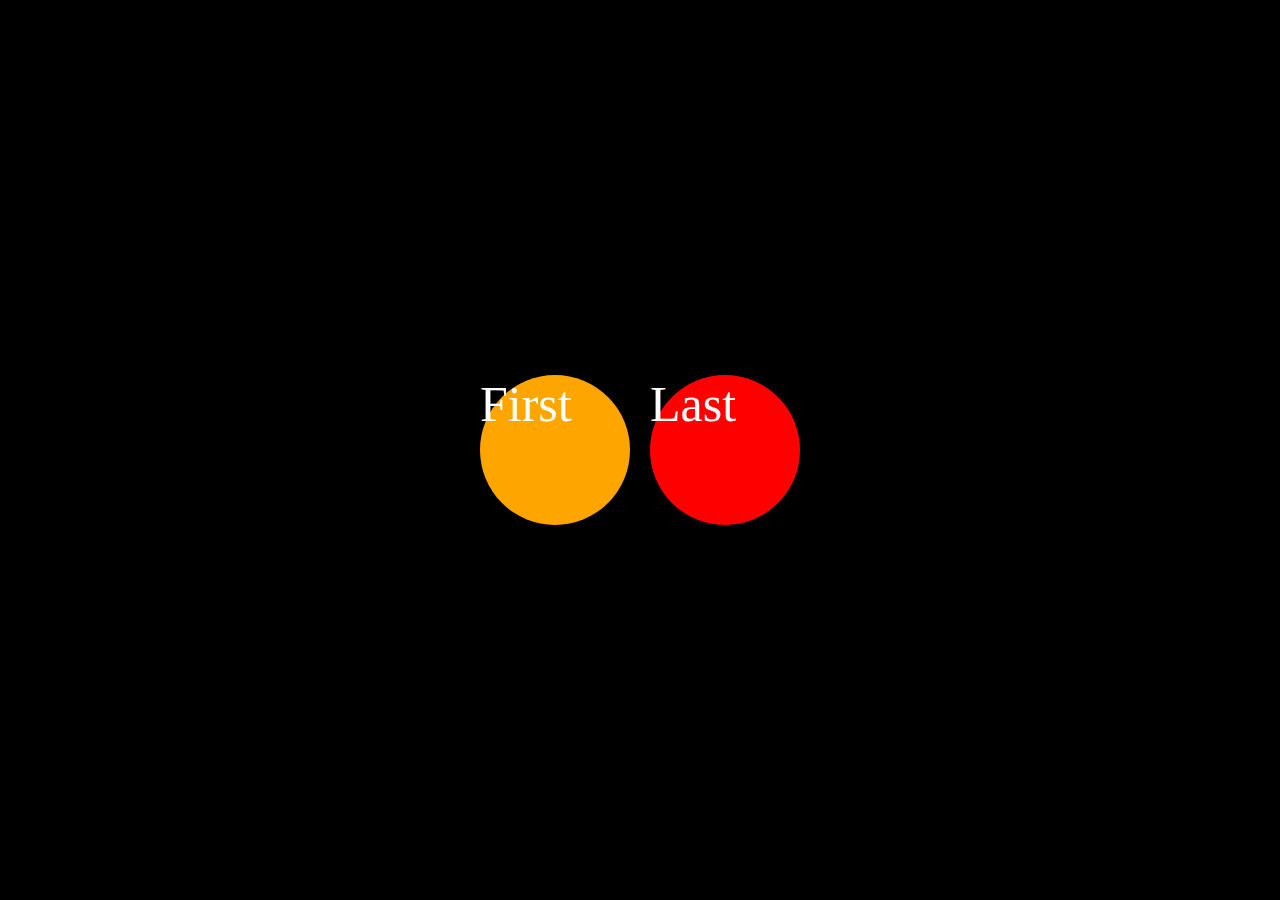
<file: index.html>
<!DOCTYPE html>
<html lang="en">
<head>
    <meta charset="UTF-8">
    <meta name="viewport" content="width=device-width, initial-scale=1.0">
    <title>Document</title>
    <link rel="stylesheet" href="style.css">
</head>
<body>
     <div class="container">
        <div class="box">First</div>
        <div class="box" style="background-color: red;">Last</div>
     </div>
</body>
</html>
</file>
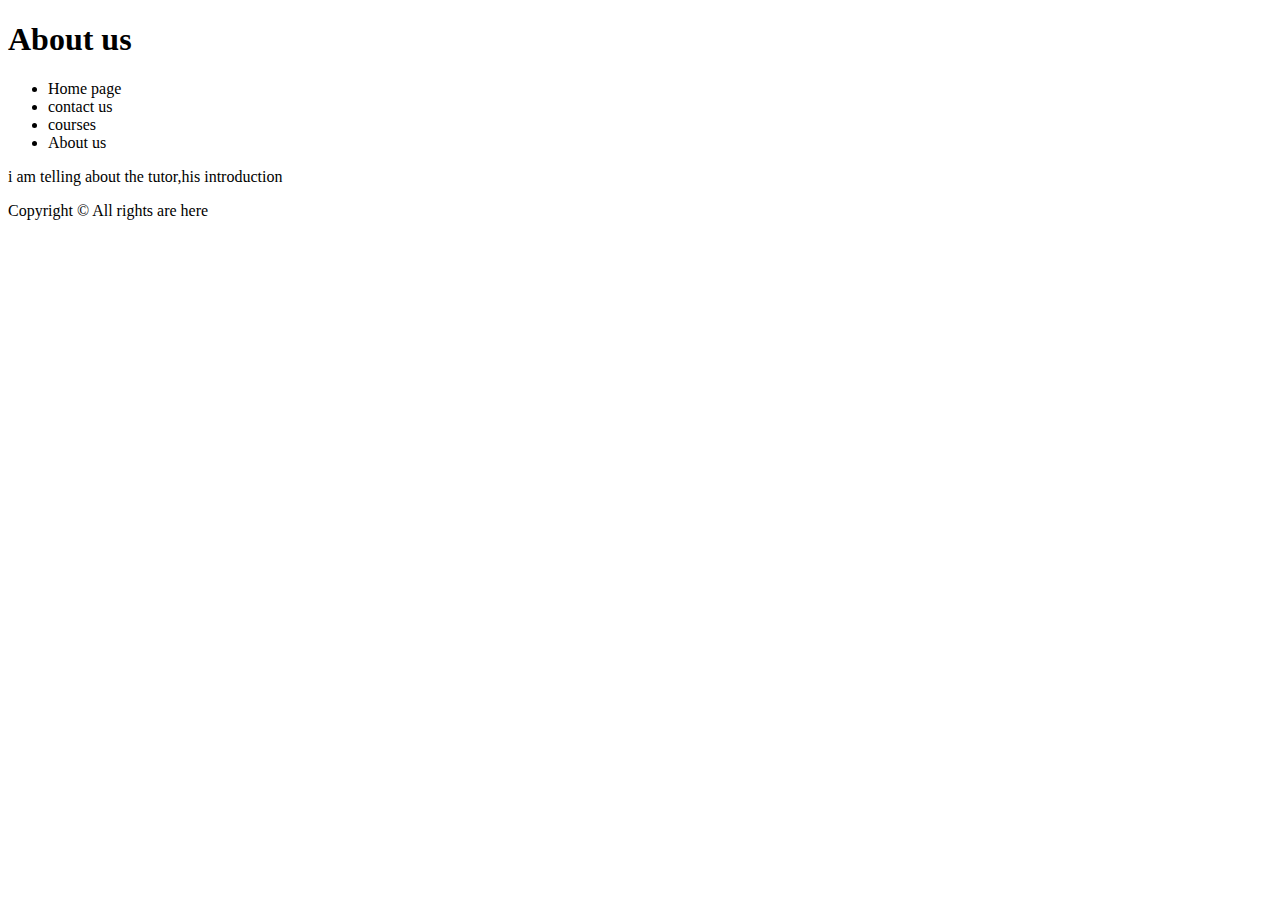
<file: about.html>
<!DOCTYPE html>
<html lang="en">
<head>
    <meta charset="UTF-8">
    <meta name="viewport" content="width=device-width, initial-scale=1.0">
    <title>Document</title>
</head>
<body>
    <h1></h1>
   

    <header>
        <h1>About us</h1>
        <ul>
          <li><a href="index.html"></a>Home page</li>
          <li><a href="contact.html"></a>contact us</li>
          <li><a href="course.html"></a>courses</li>
          <li><a href="about.html"></a>About us</li> 
        </ul>
    </header>

    <main>
    <p>i am telling about the tutor,his introduction</p>
    <video" controls>
    <source autoplay src="WhatsApp Video 2025-09-08 at 18.05.30_8a1eb101.mp4">
    </video>
    </main>
    <footer>
        <p>Copyright &copy; All rights are here</p>
    </footer>
</body>
</html>
</file>
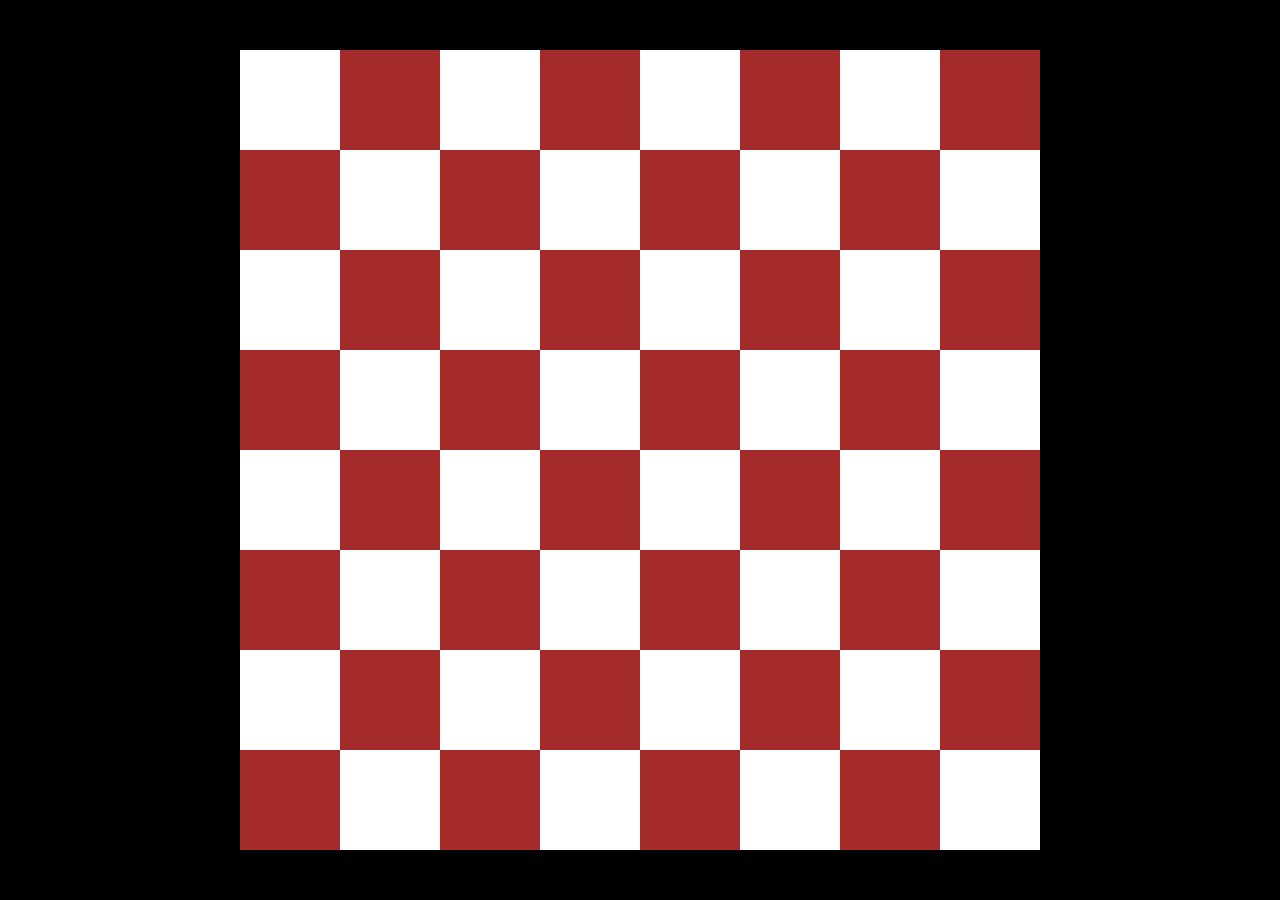
<file: chess.html>
<!DOCTYPE html>
<html lang="en">
<head>
    <meta charset="UTF-8">
    <meta name="viewport" content="width=device-width, initial-scale=1.0">
    <title>Document</title>
    <link rel="stylesheet" href="chess.css">
</head>
<body style="height: 100vh; display: flex;; justify-content: center; align-items: center;">
    <div class="container">
        <div class="white"></div>
        <div class="brown"></div>
        <div class="white"></div>
        <div class="brown"></div>
        <div class="white"></div>
        <div class="brown"></div>
        <div class="white"></div>
        <div class="brown"></div>
        <div class="brown"></div>
        <div class="white"></div>
        <div class="brown"></div>
        <div class="white"></div>
        <div class="brown"></div>
        <div class="white"></div>
        <div class="brown"></div>
        <div class="white"></div>
        <div class="white"></div>
        <div class="brown"></div>
        <div class="white"></div>
        <div class="brown"></div>
        <div class="white"></div>
        <div class="brown"></div>
        <div class="white"></div>
        <div class="brown"></div>
        <div class="brown"></div>
        <div class="white"></div>
        <div class="brown"></div>
        <div class="white"></div>
        <div class="brown"></div>
        <div class="white"></div>
        <div class="brown"></div>
        <div class="white"></div>
        <div class="white"></div>
        <div class="brown"></div>
        <div class="white"></div>
        <div class="brown"></div>
        <div class="white"></div>
        <div class="brown"></div>
        <div class="white"></div>
        <div class="brown"></div>
        <div class="brown"></div>
        <div class="white"></div>
        <div class="brown"></div>
        <div class="white"></div>
        <div class="brown"></div>
        <div class="white"></div>
        <div class="brown"></div>
        <div class="white"></div>
        <div class="white"></div>
        <div class="brown"></div>
        <div class="white"></div>
        <div class="brown"></div>
        <div class="white"></div>
        <div class="brown"></div>
        <div class="white"></div>
        <div class="brown"></div>
        <div class="brown"></div>
        <div class="white"></div>
        <div class="brown"></div>
        <div class="white"></div>
        <div class="brown"></div>
        <div class="white"></div>
        <div class="brown"></div>
        <div class="white"></div>
    </div>
</body>
</html>
</file>
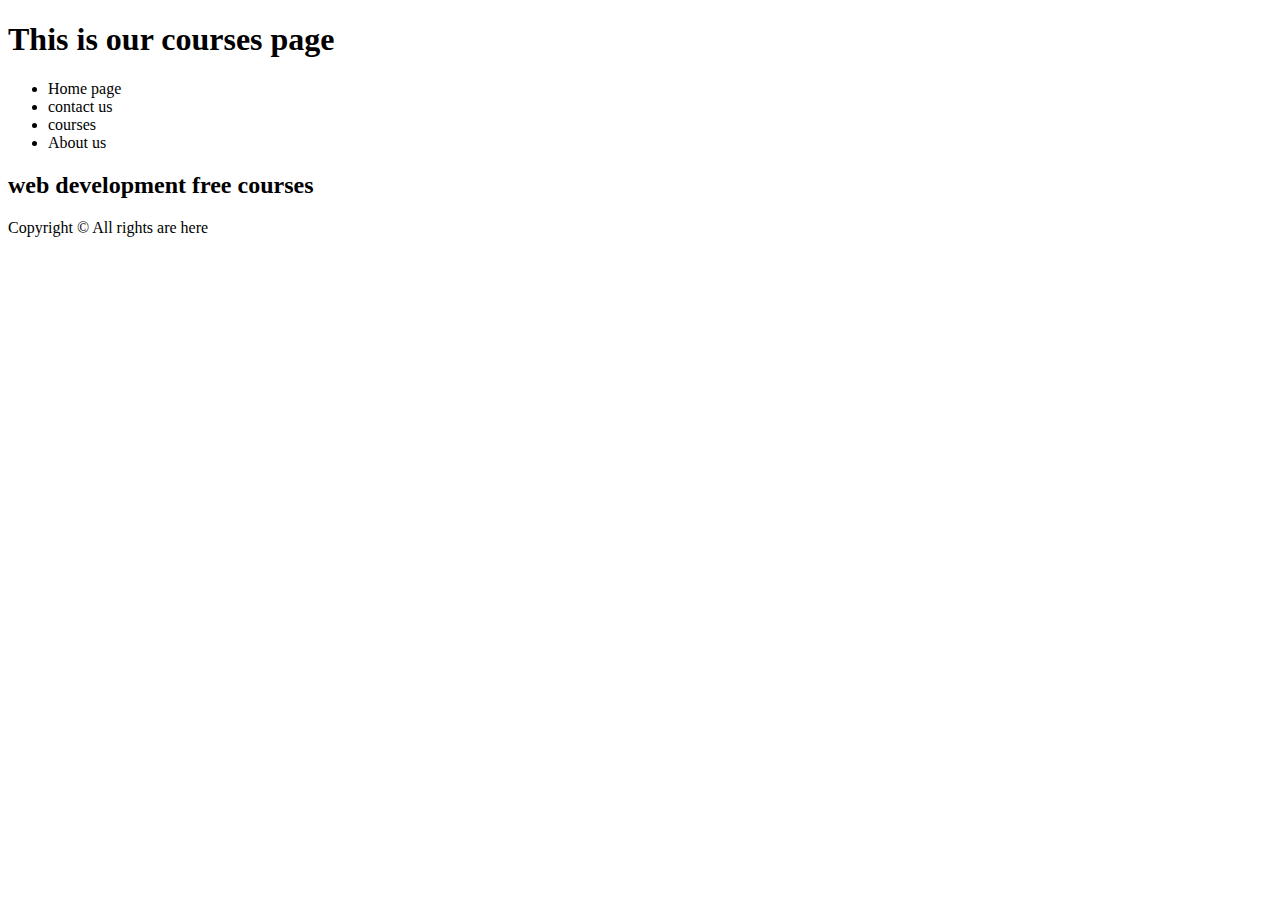
<file: course.html>
<!DOCTYPE html>
<html lang="en">
<head>
    <meta charset="UTF-8">
    <meta name="viewport" content="width=device-width, initial-scale=1.0">
    <title>Document</title>
</head>
<body>
    <h1></h1>
    <!-- <audio src="WhatsApp Audio 2025-09-08 at 18.05.16_6a190a8e.opus" controls></audio>
    <video src="WhatsApp Video 2025-09-08 at 18.05.30_8a1eb101.mp4" controls height="200px"></video> -->

    <!-- <audio controls>
        <source src="./WhatsApp Audio 2025-09-08 at 18.05.16_6a190a8e.opus" type="audio/mp3">
    </audio>
    <video controls  height="200px">
        <source src="./WhatsApp Video 2025-09-08 at 18.05.30_8a1eb101.mp4" type="video/mp4">
    </video>

    <iframe src="https://www.youtube.com/embed/NGYp1zCBthk&t=474s" frameborder="0"></iframe>
    <iframe src="https://www.youtube.com/embed/watch?v=NGYp1zCBthk&t=474s" frameborder="0"></iframe> -->


    <header>
        <h1>This is our courses page</h1>
        <ul>
          <li><a href="index.html"></a>Home page</li>
          <li><a href="contact.html"></a>contact us</li>
          <li><a href="course.html"></a>courses</li>
          <li><a href="about.html"></a>About us</li> 
        </ul>
    </header>

    <main>

        <h2>web development free courses</h2>
    </main>
    <footer>
        <p>Copyright &copy; All rights are here</p>
    </footer>
</body>
</html>
</file>
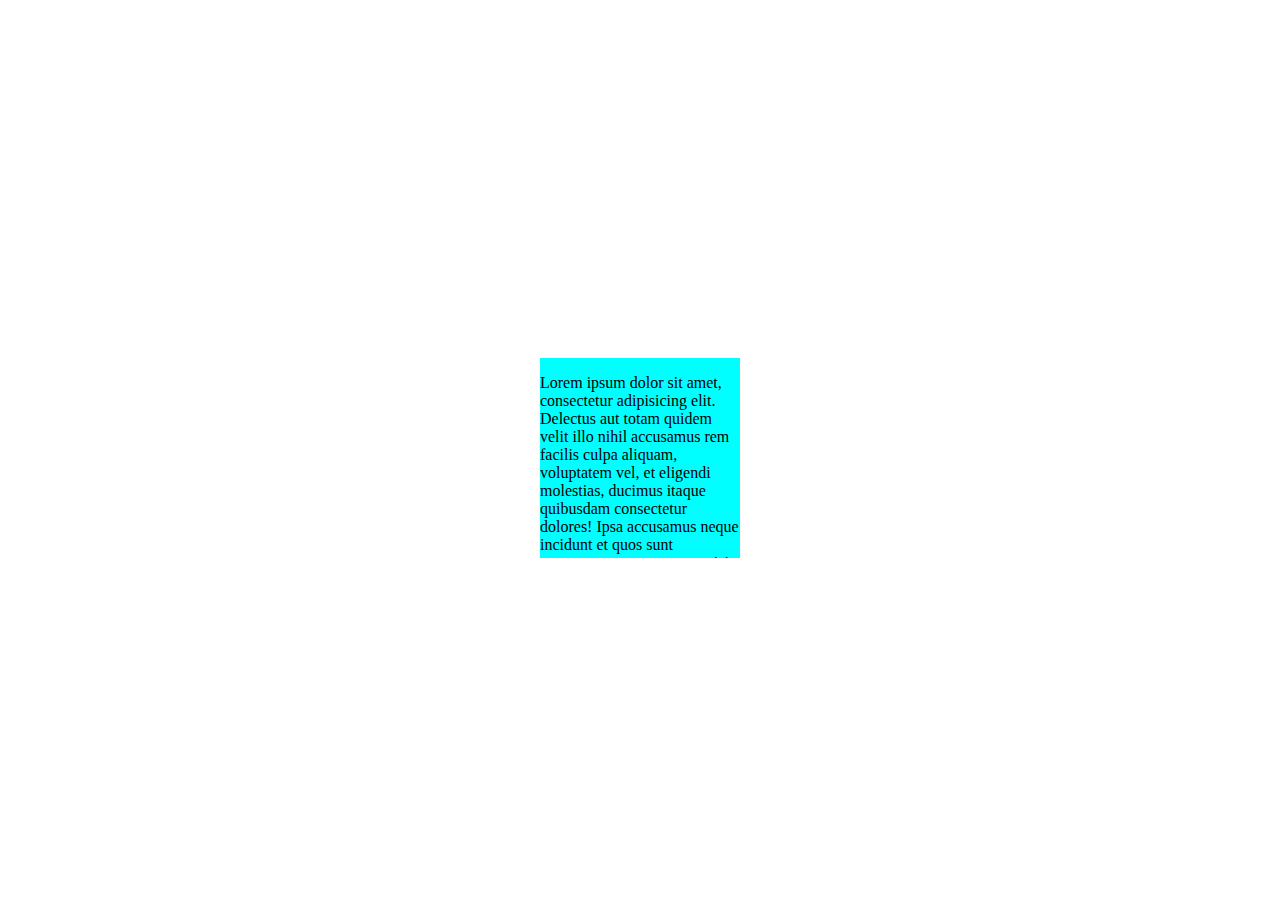
<file: example2.html>
<!DOCTYPE html>
<html lang="en">
<head>
    <meta charset="UTF-8">
    <meta name="viewport" content="width=device-width, initial-scale=1.0">
    <title>Document</title>
    <link rel="stylesheet" href="example2.css">
</head>
<body style="background-color: blac; display:flex; height:100vh; justify-content: center; align-items: center;">
    <div class="container">
        <p>Lorem ipsum dolor sit amet, consectetur adipisicing elit. Delectus aut totam quidem velit illo nihil accusamus rem facilis culpa aliquam, voluptatem vel, et eligendi molestias, ducimus itaque quibusdam consectetur dolores! Ipsa accusamus neque incidunt et quos sunt consequuntur autem vero nisi fugiat consectetur, laboriosam modi? Ipsum molestias ex, nihil obcaecati incidunt iure sapiente delectus fuga expedita beatae quia, sint illo inventore. Tempora, ipsam? Temporibus recusandae voluptates iusto exercitationem, alias veritatis accusantium voluptatum architecto quo? Cum veritatis perspiciatis possimus dolorem laudantium! Ipsa eius ullam sapiente voluptas inventore similique, consequuntur in tempore architecto minima. Exercitationem soluta quisquam incidunt dolorum beatae repellendus sint, doloremque aliquam nulla? Sit velit voluptatibus rem quod. Ut doloribus sequi enim sit. Eveniet non quaerat nam delectus. Alias eum, accusantium temporibus quidem cumque officiis blanditiis iusto explicabo excepturi quia doloribus nemo architecto ipsam illum facilis ullam consequatur id corporis magnam porro officia? Minima quod totam enim ex commodi, eaque repudiandae. Mollitia, nobis dignissimos accusantium voluptatum ex maiores, sit amet modi veniam corporis, est recusandae quis ab reiciendis! Aperiam odit eum earum nobis culpa fuga numquam asperiores debitis nemo corrupti, sapiente voluptas illo explicabo omnis maiores laboriosam magnam magni architecto necessitatibus, pariatur soluta possimus voluptates minus dicta. Veniam facilis mollitia ipsum alias officia earum quo error laudantium, odio minus quis veritatis possimus iusto libero dolore perferendis harum maiores ad vero, tenetur vel? Quis illum ex, excepturi aut porro similique perspiciatis optio ipsa nostrum reprehenderit odit impedit, veritatis ea facere, ratione vel minima nulla? Odio cum alias sequi adipisci, maxime nobis est expedita, deserunt nemo quisquam magnam! Voluptatum ullam quis porro distinctio fugit consequatur libero numquam labore, voluptates dolor praesentium vel temporibus omnis mollitia nobis? Commodi praesentium beatae repellendus quidem sed cupiditate harum asperiores earum deleniti doloribus dicta omnis, sequi ea corrupti consectetur accusamus suscipit nesciunt quod accusantium. Unde sit expedita aliquid sunt modi. Ipsum expedita aperiam consequuntur animi? Placeat id nihil dolorem recusandae eum repellendus labore suscipit minima dignissimos tenetur, quisquam corporis quae laudantium et delectus enim necessitatibus ad. Debitis suscipit harum deleniti placeat quasi amet aspernatur officiis necessitatibus rerum soluta libero nostrum totam fugit at atque quos omnis inventore ipsa nisi culpa, dolorum veniam iste. Repellendus animi ratione impedit odit praesentium eveniet veniam omnis accusamus, totam non magnam quibusdam incidunt placeat nulla cupiditate, doloribus optio sapiente tenetur harum suscipit quae culpa error dolor! Iusto odit quis similique, amet laborum ullam vitae consequuntur, sapiente vel placeat, magnam numquam vero voluptates nemo unde ut repellendus repellat nostrum expedita dolorem quas. Eaque hic molestiae eos quos vel quis molestias excepturi dicta expedita sunt harum, dolorum optio aliquam necessitatibus aliquid quia, voluptatum officia quas magnam tenetur! Nam voluptatem veniam iste alias harum at! Nam, nisi quas quod accusamus, in, quos repellat iusto mollitia aliquam quis maxime. Nam sint fuga voluptate ullam enim vitae quos ut! Nobis itaque vel cumque voluptas necessitatibus ipsa nulla, commodi aliquid totam quaerat nisi sit minus, debitis eveniet dolor hic accusamus, impedit similique ipsum sequi quisquam rerum! Laboriosam possimus vel quae iste ullam debitis officia quis excepturi odio atque?</p>
    </div>
    
</body>
</html>
</file>
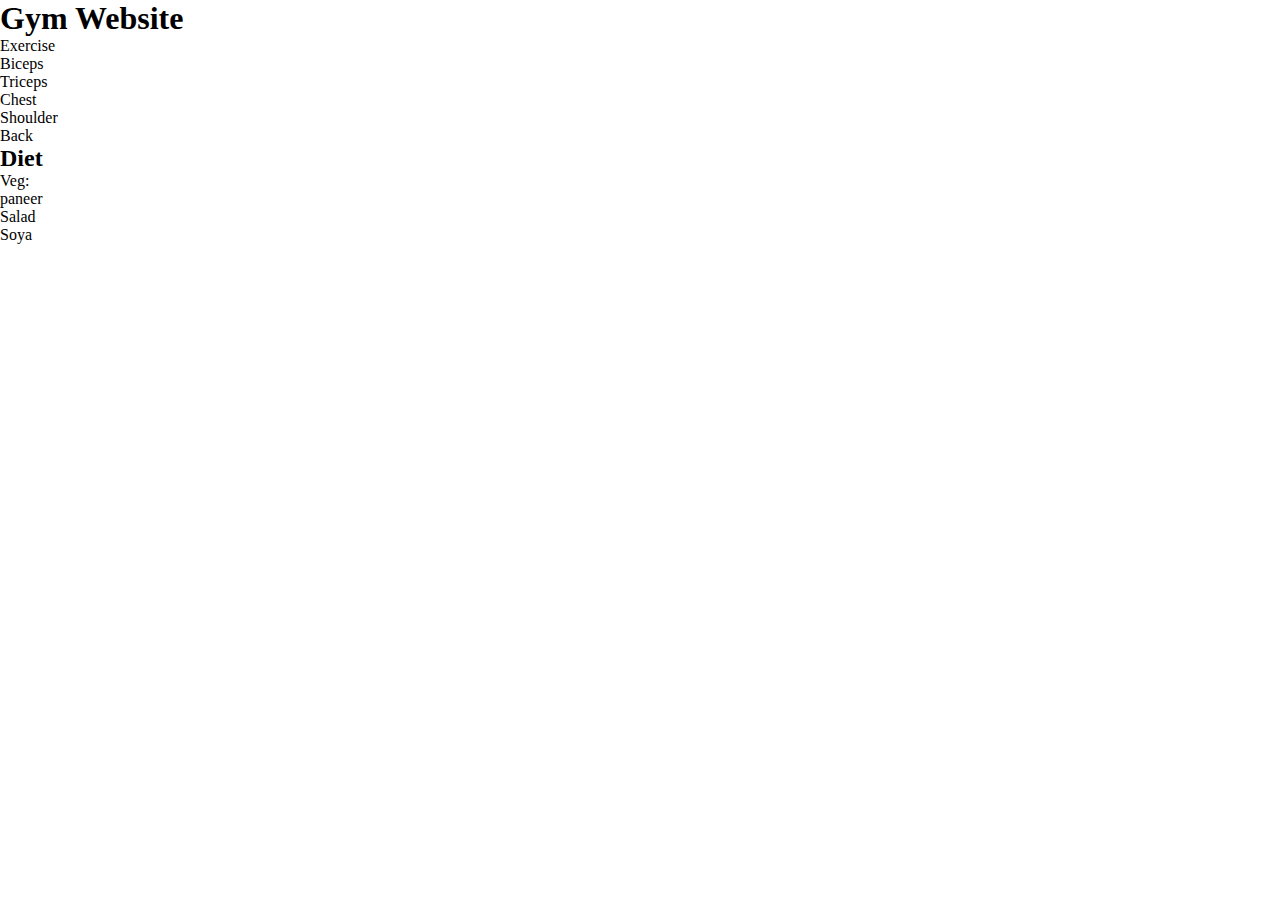
<file: external.html>
<!DOCTYPE html>
<html lang="en">
<head>
    <meta charset="UTF-8">
    <meta name="viewport" content="width=device-width, initial-scale=1.0">
    <title>Document</title>
    <link rel="stylesheet" href="style.css">
</head>
<body>

    <h1>Gym Website</h1>
    <h2">Exercise</h2>

    <ul>
        <li>Biceps</li>
        <li>Triceps</li>
        <li>Chest</li>
        <li>Shoulder</li>
        <li>Back</li>
    </ul>
    <h2>Diet</h2>

    <ul>
        <li>
            Veg:
            <ol>
                <li>paneer</li>
                 <li>Salad</li>
                  <li>Soya</li>
            </ol>
        </li>
    </ul>
</body>
</html>
</file>
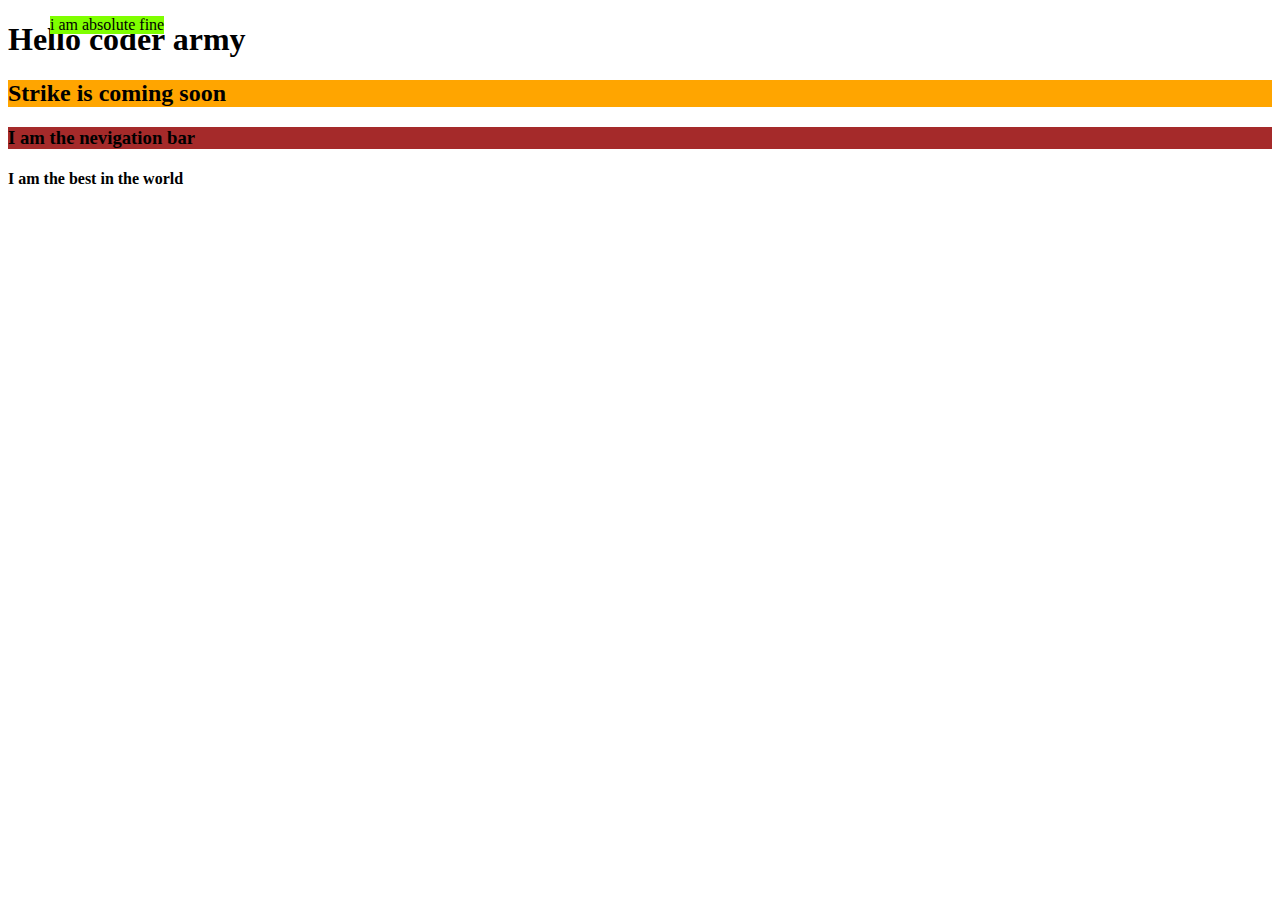
<file: first.html>
<!DOCTYPE html>
<html lang="en">
<head>
    <meta charset="UTF-8">
    <meta name="viewport" content="width=device-width, initial-scale=1.0">
    <title>Document</title>
    <link rel="stylesheet" href="styler.css">
</head>
<body>
    <h1>Hello coder army</h1>
    <h2>Strike is coming soon</h2>
    <h3>I am the nevigation bar</h3>
    <h4>I am the best in the world</h4>
    <p>i am absolute fine</p>
</body>
</html>
</file>
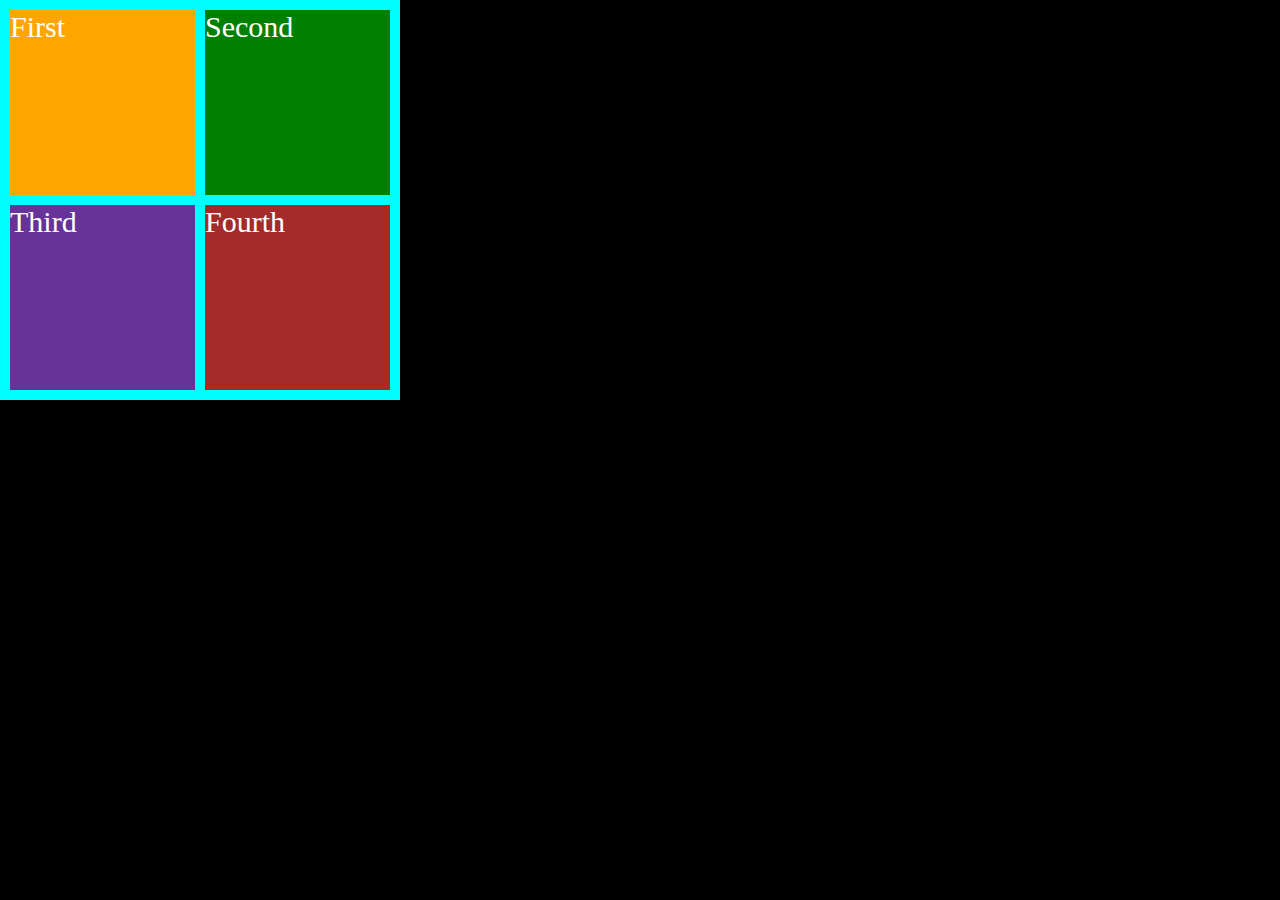
<file: grid.html>
<!DOCTYPE html>
<html lang="en">
<head>
    <meta charset="UTF-8">
    <meta name="viewport" content="width=device-width, initial-scale=1.0">
    <title>Document</title>
    <link rel="stylesheet" href="grid.css">
</head>
<body>
    <div class="container">
        <div class="box first">First</div>
        <div class="box second">Second</div>
        <div class="box third ">Third</div>
        <div class="box fourth">Fourth</div>
    </div>
</body>
</html>
</file>
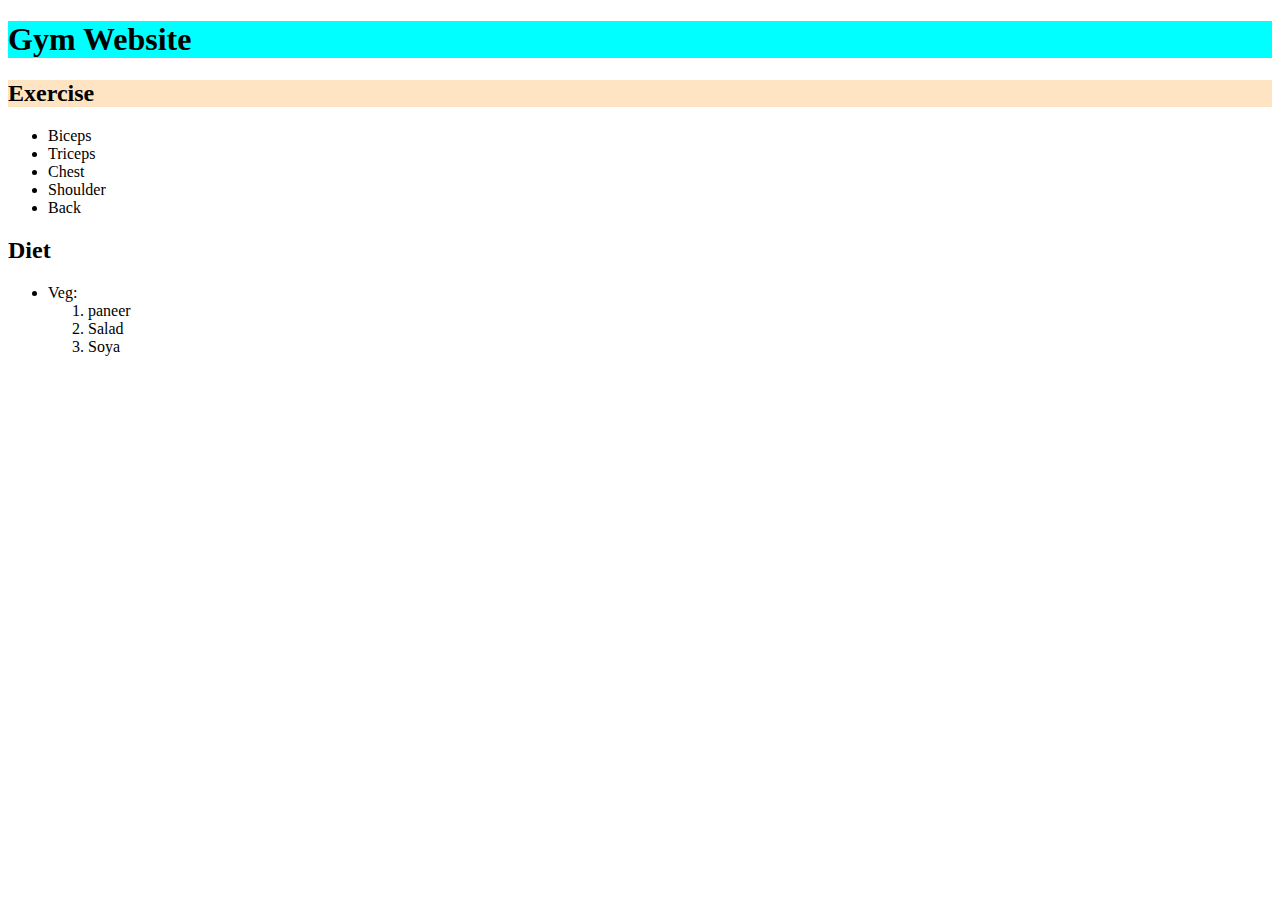
<file: inline.html>
<!DOCTYPE html>
<html lang="en">
<head>
    <meta charset="UTF-8">
    <meta name="viewport" content="width=device-width, initial-scale=1.0">
    <title>Document</title>
</head>
<body>

    <h1 style="background-color: aqua;">Gym Website</h1>
    <h2 style="background-color: bisque;">Exercise</h2>

    <ul>
        <li>Biceps</li>
        <li>Triceps</li>
        <li>Chest</li>
        <li>Shoulder</li>
        <li>Back</li>
    </ul>
    <h2>Diet</h2>

    <ul>
        <li>
            Veg:
            <ol>
                <li>paneer</li>
                 <li>Salad</li>
                  <li>Soya</li>
            </ol>
        </li>
    </ul>
</body>
</html>
</file>
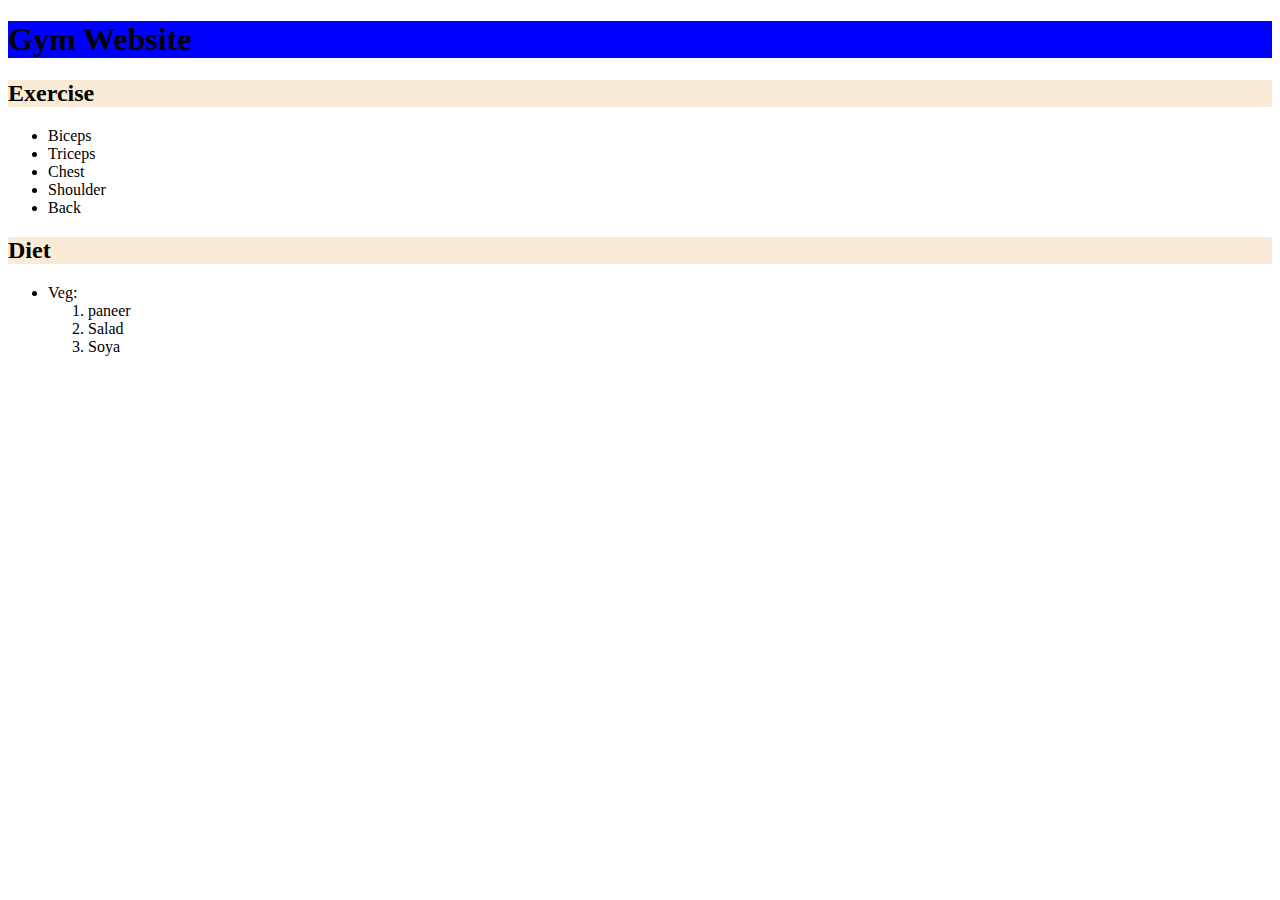
<file: internal.html>
<!DOCTYPE html>
<html lang="en">
<head>
    <meta charset="UTF-8">
    <meta name="viewport" content="width=device-width, initial-scale=1.0">
    <title>Document</title>
</head>
<body>

    <h1 >Gym Website</h1>
    <h2 >Exercise</h2>
    <style>
        h1{
            background-color: blue;
        }
        h2{
            background-color: antiquewhite;
        }
    </style>

    <ul>
        <li>Biceps</li>
        <li>Triceps</li>
        <li>Chest</li>
        <li>Shoulder</li>
        <li>Back</li>
    </ul>
    <h2>Diet</h2>

    <ul>
        <li>
            Veg:
            <ol>
                <li>paneer</li>
                 <li>Salad</li>
                  <li>Soya</li>
            </ol>
        </li>
    </ul>
</body>
</html>
</file>
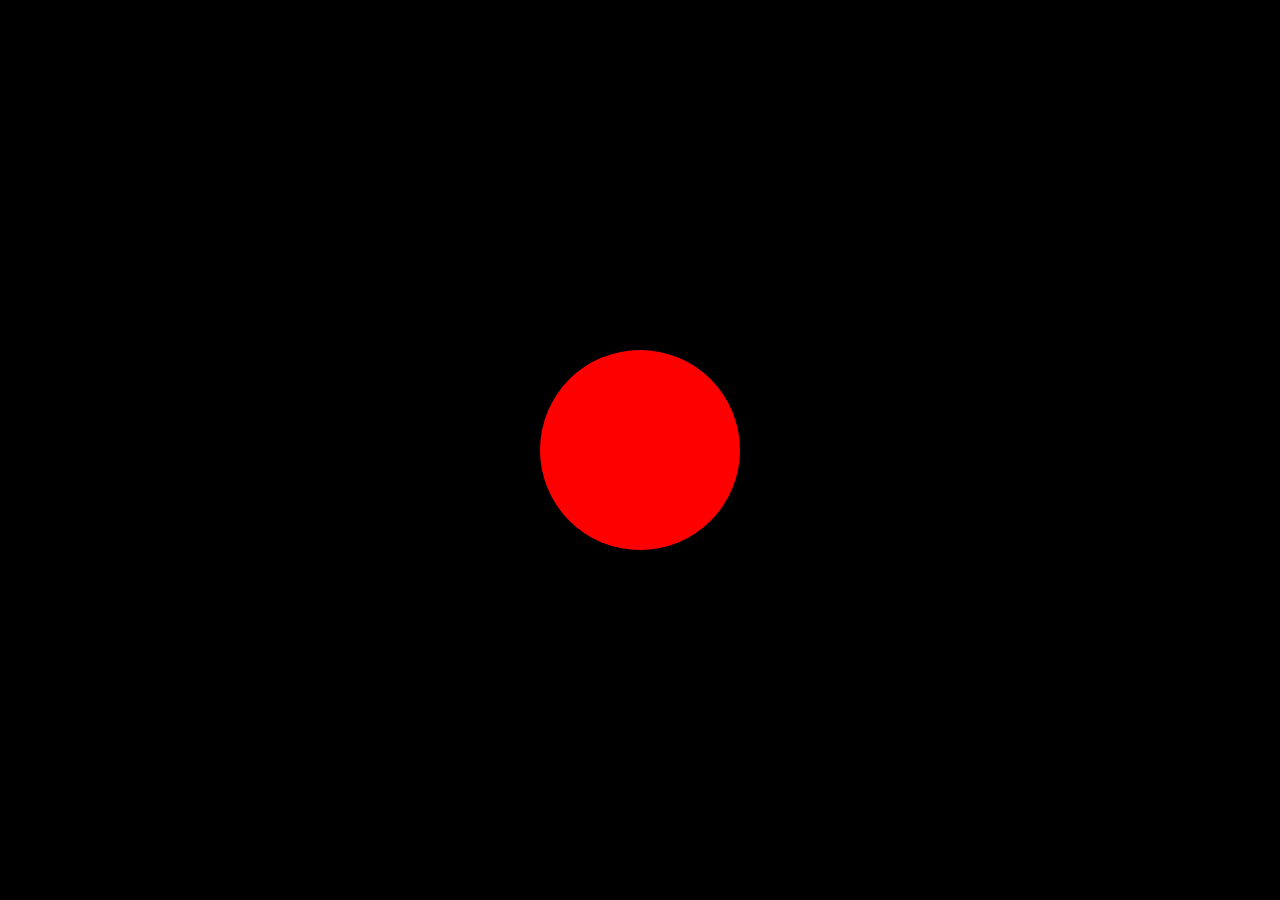
<file: project1.html>
<!DOCTYPE html>
<html lang="en">
<head>
    <meta charset="UTF-8">
    <meta name="viewport" content="width=device-width, initial-scale=1.0">
    <title>Document</title>
    <link rel="stylesheet" href="project1.css">
</head>
<body>
    <div class="container">
        <div class="box"></div>
    </div>
</body>
</html>
</file>
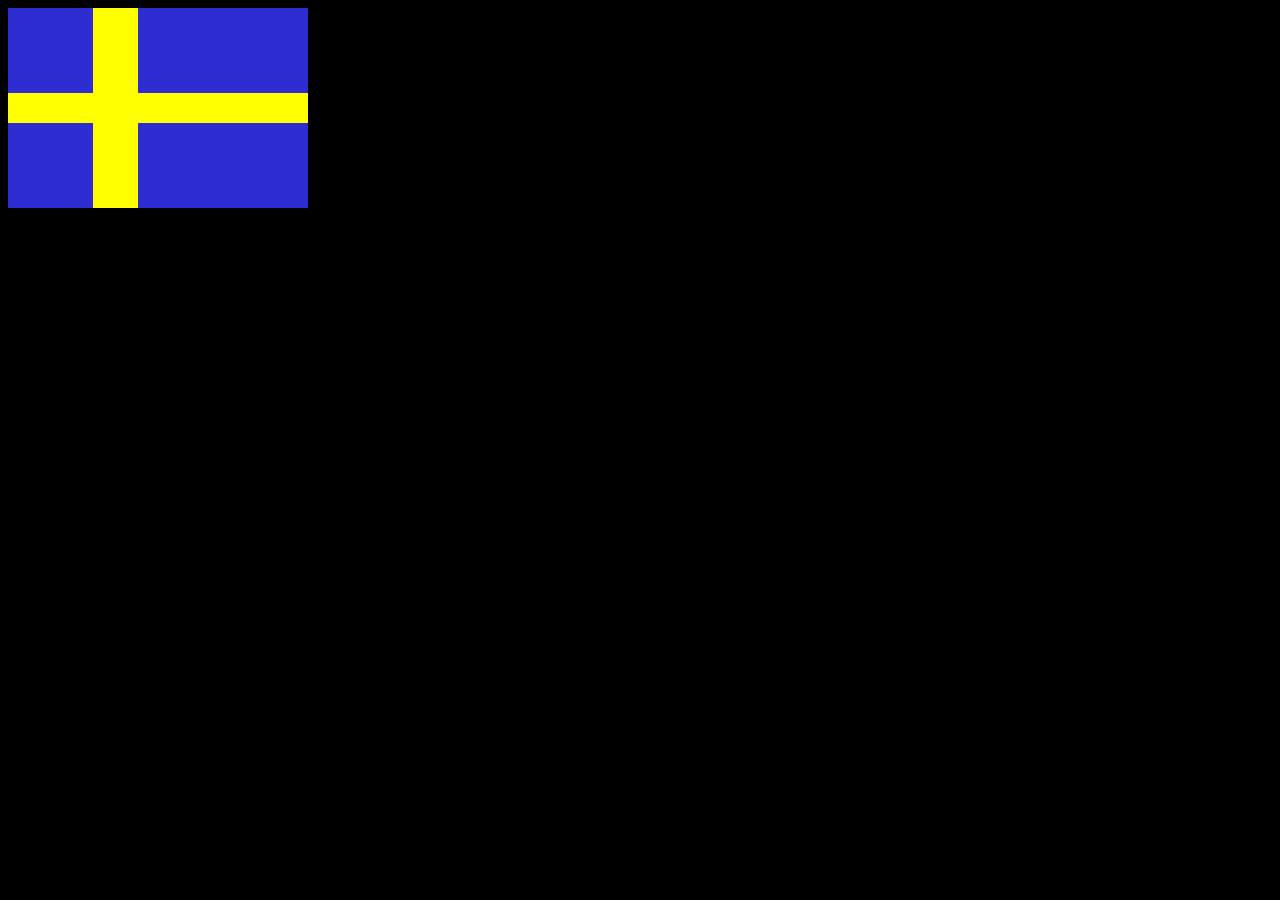
<file: project2.html>
<!DOCTYPE html>
<html lang="en">
<head>
    <meta charset="UTF-8">
    <meta name="viewport" content="width=device-width, initial-scale=1.0">
    <title>Document</title>
    <link rel="stylesheet" href="./project2.css">
</head>
<body style="background-color: black;">
    <div id="container">
    <div class="box first"></div>
    <div class="box second"></div>
    <div class="box third"></div>
    <div class="box fourth"></div>
    </div>
</body>
</html>
</file>
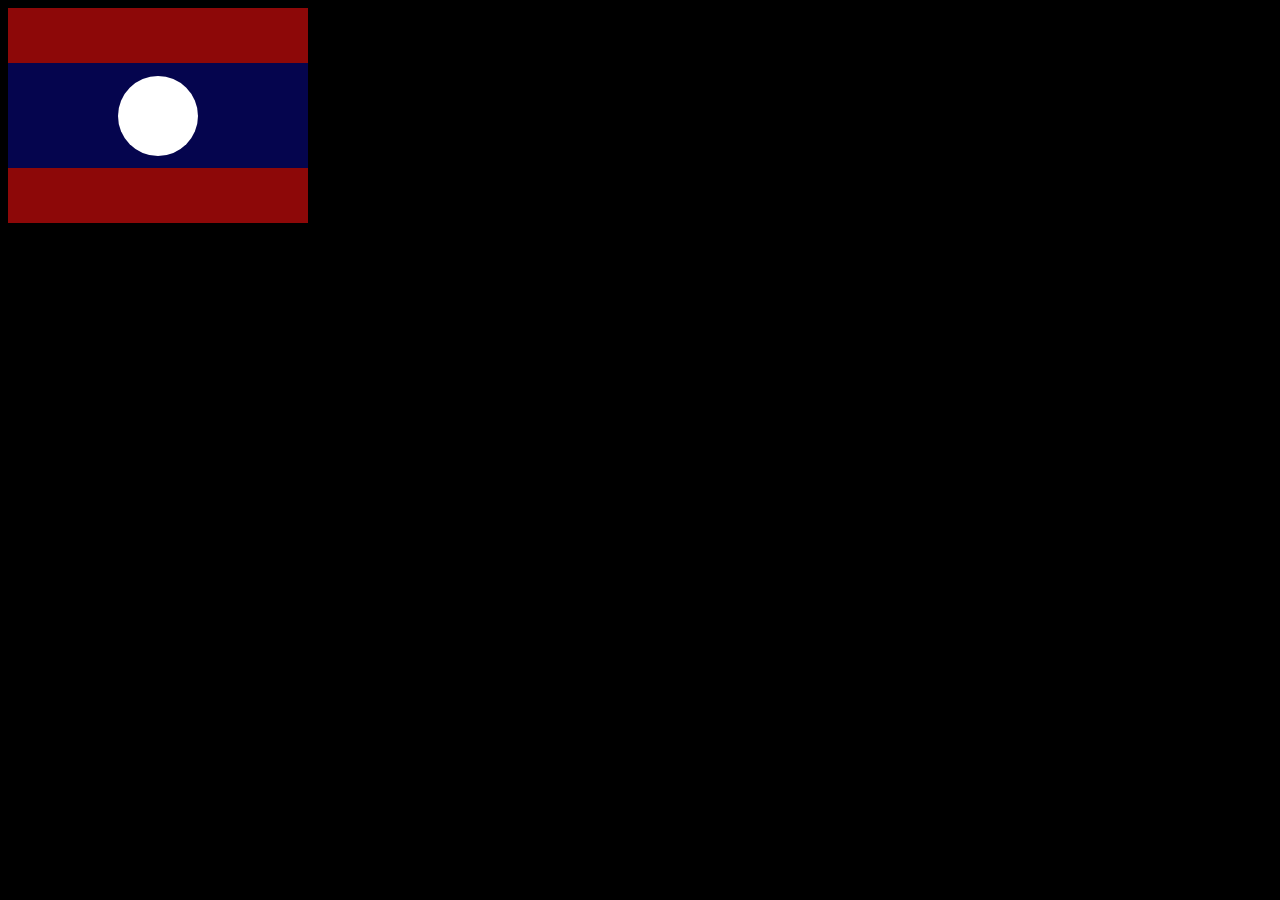
<file: project3.html>
<!DOCTYPE html>
<html lang="en">
<head>
    <meta charset="UTF-8">
    <meta name="viewport" content="width=device-width, initial-scale=1.0">
    <title>Document</title>
    <link rel="stylesheet" href="project3.css">
</head>
<body>
    <body style="background-color:black;">
        <div id="container">
        <div class="box first"></div>
        <div class="box second"></div>
        <div class="box third"></div>
        <div class="box fourth"></div>
        </div>
    </body>
</body>
</html>
</file>
<file: style.css>
*{
    margin: 0;
    padding: 0;
    box-sizing: border-box;
}

.container{
    height: 100vh;
    background-color: black;
    display: flex;
    justify-content: center;
    align-items: center;
    gap:20px;
    perspective: 800px;
}

.box{
    height: 150px;
    width: 150px;
    background-color: orange;
    cursor: pointer;
    border-radius: 50%;
    /* transform: rotate(30deg); */
    /* transform: skewX(-60deg); */
    /* transform: translate(200px ,300px); */
    /* transition-property: width; */
    /* transition-property: height; */
    /* transition-property: all;
    transition-duration:1s;
    transition-timing-function: linear;
    transition-delay: 2s; */
    /* transition: all 3s ease-in 2s; */
    /* transition: all 3s; */
    font-size:50px;
    color: white;
    animation-name:moving;
    animation-duration:3s;
    animation-iteration-count: infinite;
    animation-timing-function: linear;

}
    @keyframes moving {
      from{
        transform: rotate(0deg);
      }
      to{
        transform: rotate(360deg);
      }
    }

.box:hover{
    /* background-color: blue;
    height: 300px;
    width:250px; */
    /* transform: scaleX(2); */
    /* transform: scaley(2); */
    /* transform: translateZ(200px); */
    /* transform: rotateY(-93deg); */

}
</file>
<file: chess.css>
*{
    padding: 0;
    margin: 0;
    box-sizing: border-box;
}

body{
    background-color: black;
}
.container{
    height: 800px;
    width: 800px;
    display: grid;
    grid-template-columns: repeat(8, 1fr);
    grid-template-rows: repeat(8, 1fr);
  
}

.white{
    background-color: white;
}
.brown{
    background-color: brown;
}
</file>
<file: example2.css>
.container{
    height: 200px;
    width: 200px;
    background-color: aqua;
    /* background-color: orange;
    /* box-shadow: 10px 10px blue; */
    /* box-shadow: 20px 20px 10px 5px blue; */
    /* box-shadow: inset 10px 10px blue ; */ 
    /* background-color: yellow;
    border-radius: 50%;
    box-shadow: 0px 0px 50px 10px red; */
    overflow: scroll;

}
</file>
<file: styler.css>
/* 
*{
    margin:0px;
    padding: 0px;
} */
h2{
    background-color: orange;
    /* position: relative;
    top: 20px;
    left: 20px; */
}
h3{
    background-color: brown;
    /* position: fixed; */
    position: sticky;
    top:10px;

}
p{
    background-color: chartreuse;
    position: absolute;
    left:50px;
    top:0px;
   
}
h1{
     z-index: 10;
}
</file>
<file: grid.css>
*{
    padding:0;
    margin:0;
    box-sizing: border-box;
    color: white;
    font-size: 30px;
}

body{
    background-color: black;
}

.container{
    padding: 10px;
    display: grid;
    /* grid-template-rows: 200px 200px; */
    grid-template-rows: 1rf 1rf;
    /* grid-template-columns: 200px 200px;*/
    grid-template-columns: 1fr 1fr;
     gap: 10px; 
    height: 400px;
    width: 400px;
    background-color:aqua ;

}

.first{
    background-color: orange;
}

.second{
    background-color: green;
}
.third{
    background-color: rebeccapurple;
}
.fourth{
    background-color: brown;
}
</file>
<file: project1.css>
*{
    padding: 0;
    margin: 0;
    box-sizing: border-box;
}

.container{
    height: 100vh;
    background-color: black;
    /* position: relative; */
    display: flex;
    justify-content: center;
    align-items: center;
    /* font-size: 30px;
    color: white; */
 box-shadow: 20px 10px 1px rgb(202, 243, 24);
    
    
}

.box{
    height:200px;
    width:200px;
    background-color: red;
   position: absolute;
   /* top:50%;
   left: 50%;
   transform: translate(50%,50%); */
   animation: moving;
   animation-duration: 8s;
   animation-timing-function: linear;
   animation-iteration-count: infinite;
   border-radius: 50%;
   display: flex;
   justify-content: center;
   align-items: center;
   

}
/* @keyframes moving{
    from{
        transform:rotate(0deg) translateX(200px) rotate(0deg);
    }
    to{
       transform:rotate(360deg) translateX(200px) rotate(-360deg);
    }
} */

    from{
        transform:rotate(0deg) ;
    }
    to{
       transform:rotate(360deg) ;
    }

    .sun{
        height:50px;
        width: 50px;
        background-color: green;
        transform: translateX(100px);
        border-radius: 50%;
    }
</file>
<file: project2.css>
#container{
    height: 200px;
    width: 300px;
    background-color:yellow;
    position: relative;
}
.box{

    box-sizing: border-box;
    background-color: rgb(45, 45, 209);
}
.first, .third{
    height: 85px;
    width: 85px;
}
.third{
    position: absolute;
    bottom: 0px;
}
.second, .fourth{
    height: 85px;
    width: 170px;
    position: absolute;
}
.second{
     top: 0px;
     right: 0px;
}
.fourth{
    bottom: 0px;
    right: 0px;
}
</file>
<file: project3.css>
#container{
    height:200px;
    width:300px;
    background-color: rgb(5, 5, 78);
    position: relative;
}
.box{
    background-color:rgb(141, 8, 8);
   box-sizing: border-box;
}
.first,.third{
    height:55px;
    width: 300px;
}
/* .third{
    height:50px;
    background-color: w;
} */
.third{
    position: absolute;
    top: 160px;
}
.second{
    height: 80px;
    width: 80px;
    background-color: white;
    border-radius: 50%;
    position: absolute;
    left: 50%;
    top: 50%;
    transform: translate(-50%, -40%);
}
 /* .second{
    margin: auto;
   
 } */
</file>
